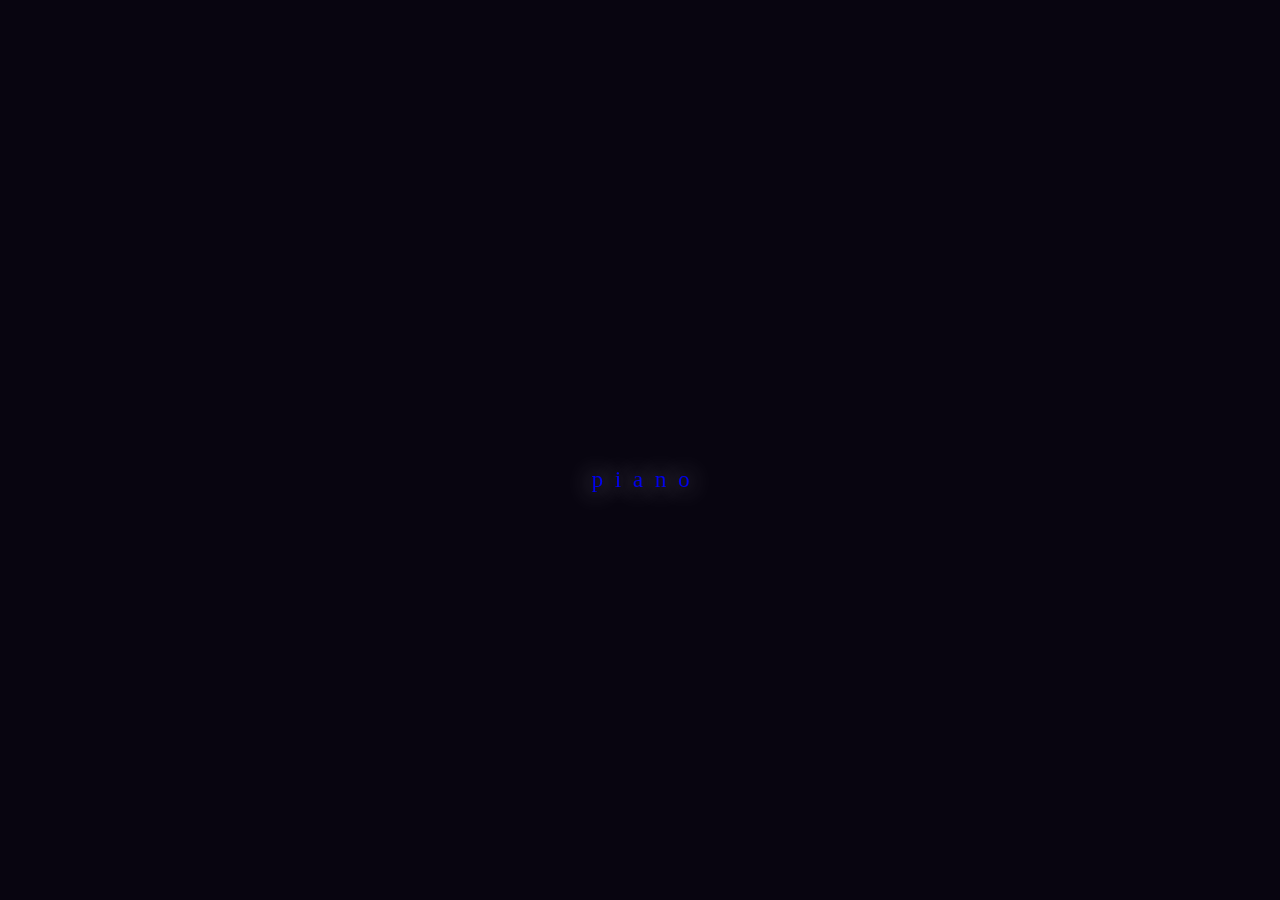
<file: index.html>
<!DOCTYPE html>

<head>
    <meta http-equiv="Content-Type" content="text/html; charset=utf-8" />
    <title>piano</title>
    <link href="./myCSS/index.css" type="text/css" rel="stylesheet" />
</head>

<body ondragstart="window.event.returnValue=false" oncontextmenu="window.event.returnValue=false"
    onselectstart="event.returnValue=false">

    <div id="hovertreecontainer">

        <div>
            <h1 id="h1">刻晴 </h1>
            <a href="./choose.html" target="_self">
                <h2 id="h2">PIANO </h2>
            </a>
        </div>

    </div>

    <canvas id="canvas"></canvas>
    <script type="text/javascript" src="./myJS/index.js"></script>
    <script type="text/javascript">

        ; (function (window) {

            var ctx,
                hue,
                logo,
                form,
                buffer,
                target = {},
                tendrils = [],
                settings = {};

            settings.debug = true;
            settings.friction = 0.5;
            settings.trails = 20;
            settings.size = 50;
            settings.dampening = 0.25;
            settings.tension = 0.98;

            Math.TWO_PI = Math.PI * 2;

            function Oscillator(options) {
                this.init(options || {});
            }

            Oscillator.prototype = (function () {

                var value = 0;

                return {

                    init: function (options) {
                        this.phase = options.phase || 0;
                        this.offset = options.offset || 0;
                        this.frequency = options.frequency || 0.001;
                        this.amplitude = options.amplitude || 1;
                    },

                    update: function () {
                        this.phase += this.frequency;
                        value = this.offset + Math.sin(this.phase) * this.amplitude;
                        return value;
                    },

                    value: function () {
                        return value;
                    }
                };

            })();

            function Tendril(options) {
                this.init(options || {});
            }

            Tendril.prototype = (function () {

                function Node() {
                    this.x = 0;
                    this.y = 0;
                    this.vy = 0;
                    this.vx = 0;
                }

                return {

                    init: function (options) {

                        this.spring = options.spring + (Math.random() * 0.1) - 0.05;
                        this.friction = settings.friction + (Math.random() * 0.01) - 0.005;
                        this.nodes = [];

                        for (var i = 0, node; i < settings.size; i++) {

                            node = new Node();
                            node.x = target.x;
                            node.y = target.y;

                            this.nodes.push(node);
                        }
                    },

                    update: function () {

                        var spring = this.spring,
                            node = this.nodes[0];

                        node.vx += (target.x - node.x) * spring;
                        node.vy += (target.y - node.y) * spring;

                        for (var prev, i = 0, n = this.nodes.length; i < n; i++) {

                            node = this.nodes[i];

                            if (i > 0) {

                                prev = this.nodes[i - 1];

                                node.vx += (prev.x - node.x) * spring;
                                node.vy += (prev.y - node.y) * spring;
                                node.vx += prev.vx * settings.dampening;
                                node.vy += prev.vy * settings.dampening;
                            }

                            node.vx *= this.friction;
                            node.vy *= this.friction;
                            node.x += node.vx;
                            node.y += node.vy;

                            spring *= settings.tension;
                        }
                    },

                    draw: function () {

                        var x = this.nodes[0].x,
                            y = this.nodes[0].y,
                            a, b;

                        ctx.beginPath();
                        ctx.moveTo(x, y);

                        for (var i = 1, n = this.nodes.length - 2; i < n; i++) {

                            a = this.nodes[i];
                            b = this.nodes[i + 1];
                            x = (a.x + b.x) * 0.5;
                            y = (a.y + b.y) * 0.5;

                            ctx.quadraticCurveTo(a.x, a.y, x, y);
                        }

                        a = this.nodes[i];
                        b = this.nodes[i + 1];

                        ctx.quadraticCurveTo(a.x, a.y, b.x, b.y);
                        ctx.stroke();
                        ctx.closePath();
                    }
                };

            })();

            // ----------------------------------------------------------------------------------------

            function init(event) {

                document.removeEventListener('mousemove', init);
                document.removeEventListener('touchstart', init);

                document.addEventListener('mousemove', mousemove);
                document.addEventListener('touchmove', mousemove);
                document.addEventListener('touchstart', touchstart);

                mousemove(event);
                reset();
                loop();
            }

            function reset() {

                tendrils = [];

                for (var i = 0; i < settings.trails; i++) {

                    tendrils.push(new Tendril({
                        spring: 0.45 + 0.025 * (i / settings.trails)
                    }));
                }
            }

            function loop() {

                if (!ctx.running) return;

                ctx.globalCompositeOperation = 'source-over';
                ctx.fillStyle = 'rgba(8,5,16,0.4)';
                ctx.fillRect(0, 0, ctx.canvas.width, ctx.canvas.height);
                ctx.globalCompositeOperation = 'lighter';
                ctx.strokeStyle = 'hsla(' + Math.round(hue.update()) + ',90%,50%,0.25)';
                ctx.lineWidth = 1;

                if (ctx.frame % 60 == 0) {
                    console.log(hue.update(), Math.round(hue.update()), hue.phase, hue.offset, hue.frequency, hue.amplitude);
                }

                for (var i = 0, tendril; i < settings.trails; i++) {
                    tendril = tendrils[i];
                    tendril.update();
                    tendril.draw();
                }

                ctx.frame++;
                ctx.stats.update();
                requestAnimFrame(loop);
            }

            function resize() {
                ctx.canvas.width = window.innerWidth;
                ctx.canvas.height = window.innerHeight;
            }

            function start() {
                if (!ctx.running) {
                    ctx.running = true;
                    loop();
                }
            }

            function stop() {
                ctx.running = false;
            }

            function mousemove(event) {
                if (event.touches) {
                    target.x = event.touches[0].pageX;
                    target.y = event.touches[0].pageY;
                } else {
                    target.x = event.clientX
                    target.y = event.clientY;
                }
                event.preventDefault();
            }

            function touchstart(event) {
                if (event.touches.length == 1) {
                    target.x = event.touches[0].pageX;
                    target.y = event.touches[0].pageY;
                }
            }

            function keyup(event) {

                switch (event.keyCode) {
                    case 32:
                        save();
                        break;
                    default:
                    // console.log(event.keyCode); hovertree.com
                }
            }

            function letters(id) {

                var el = document.getElementById(id),
                    letters = el.innerHTML.replace('&', '&').split(''),
                    heading = '';

                for (var i = 0, n = letters.length, letter; i < n; i++) {
                    letter = letters[i].replace('&', '&amp');
                    heading += letter.trim() ? '<span class="letter-' + i + '">' + letter + '</span>' : ' ';
                }

                el.innerHTML = heading;
                setTimeout(function () {
                    el.className = 'transition-in';
                }, (Math.random() * 500) + 500);
            }

            function save() {

                if (!buffer) {

                    buffer = document.createElement('canvas');
                    buffer.width = screen.availWidth;
                    buffer.height = screen.availHeight;
                    buffer.ctx = buffer.getContext('2d');

                    form = document.createElement('form');
                    form.method = 'post';
                    form.input = document.createElement('input');
                    form.input.type = 'hidden';
                    form.input.name = 'data';
                    form.appendChild(form.input);

                    document.body.appendChild(form);
                }

                buffer.ctx.fillStyle = 'rgba(8,5,16)';
                buffer.ctx.fillRect(0, 0, buffer.width, buffer.height);

                buffer.ctx.drawImage(canvas,
                    Math.round(buffer.width / 2 - canvas.width / 2),
                    Math.round(buffer.height / 2 - canvas.height / 2)
                );

                buffer.ctx.drawImage(logo,
                    Math.round(buffer.width / 2 - logo.width / 4),
                    Math.round(buffer.height / 2 - logo.height / 4),
                    logo.width / 2,
                    logo.height / 2
                );

                window.open(buffer.toDataURL(), 'wallpaper', 'top=0,left=0,width=' + buffer.width + ',height=' + buffer.height);

                // form.input.value = buffer.toDataURL().substr(22);
                // form.submit(); hovertree.com
            }

            window.requestAnimFrame = (function () {
                return window.requestAnimationFrame || window.webkitRequestAnimationFrame || window.mozRequestAnimationFrame || function (fn) { window.setTimeout(fn, 1000 / 60) };
            })();

            window.onload = function () {

                ctx = document.getElementById('canvas').getContext('2d');
                ctx.stats = new Stats();
                ctx.running = true;
                ctx.frame = 1;

                logo = new Image();
                logo.src = 'ht' + 'tp://ho' + 'vertree.c' + 'om/themes/hvtimages/hvtlogo.p' + 'ng';

                hue = new Oscillator({
                    phase: Math.random() * Math.TWO_PI,
                    amplitude: 85,
                    frequency: 0.0015,
                    offset: 285
                });

                letters('h1');
                letters('h2');

                document.addEventListener('mousemove', init);
                document.addEventListener('touchstart', init);
                document.body.addEventListener('orientationchange', resize);
                window.addEventListener('resize', resize);
                window.addEventListener('keyup', keyup);
                window.addEventListener('focus', start);
                window.addEventListener('blur', stop);

                resize();

                if (window.DEBUG) {

                    var gui = new dat.GUI();

                    // gui.add(settings, 'debug');
                    settings.gui.add(settings, 'trails', 1, 30).onChange(reset);
                    settings.gui.add(settings, 'size', 25, 75).onFinishChange(reset);
                    settings.gui.add(settings, 'friction', 0.45, 0.55).onFinishChange(reset);
                    settings.gui.add(settings, 'dampening', 0.01, 0.4).onFinishChange(reset);
                    settings.gui.add(settings, 'tension', 0.95, 0.999).onFinishChange(reset);

                    document.body.appendChild(ctx.stats.domElement);
                }
            };

        })(window);

    </script>
</body>

</html>
</file>
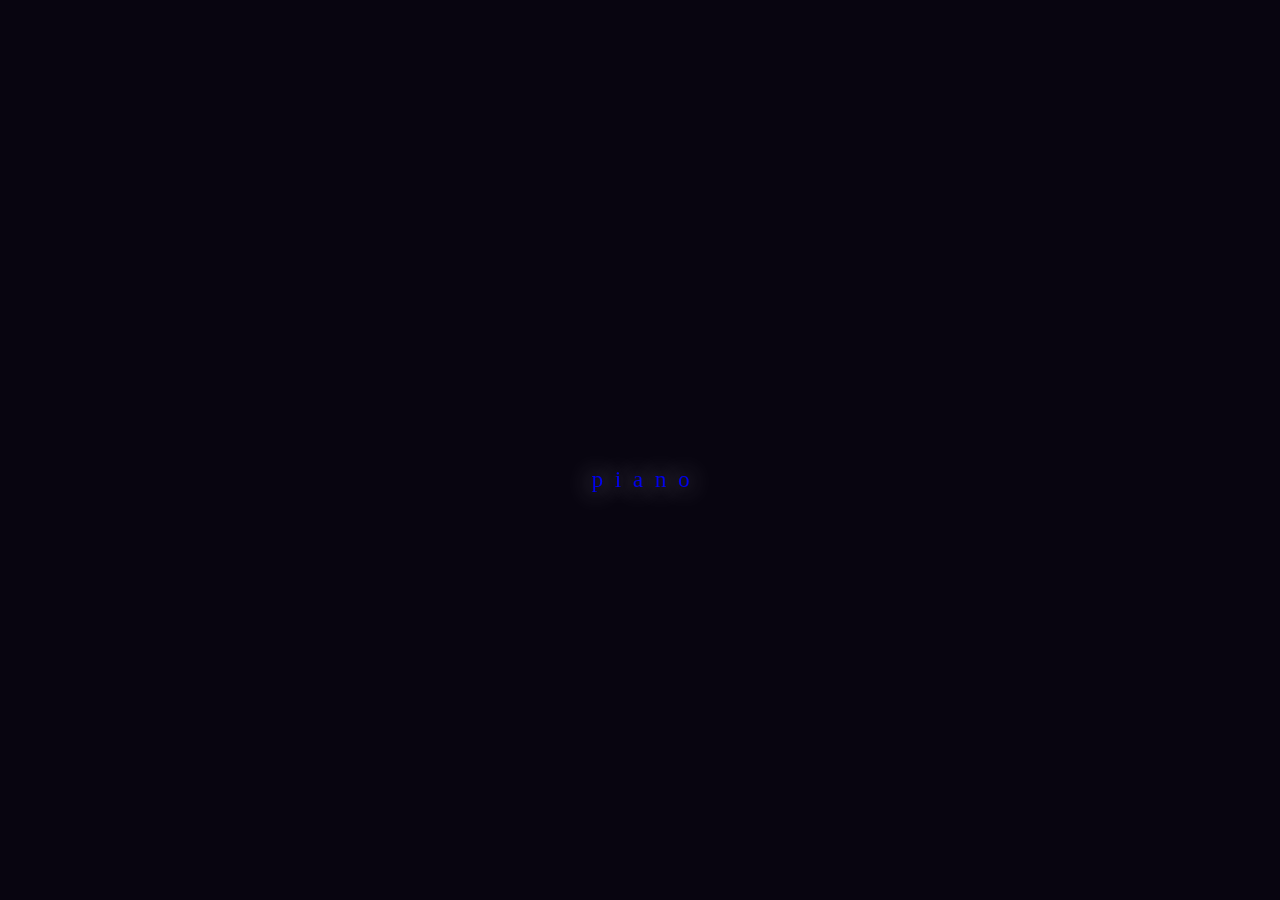
<file: mypiano/index.html>
<!DOCTYPE html>

<head>
    <meta http-equiv="Content-Type" content="text/html; charset=utf-8" />
    <title>piano</title>
    <link href="./index.css" type="text/css" rel="stylesheet" />
</head>

<body ondragstart="window.event.returnValue=false" oncontextmenu="window.event.returnValue=false"
    onselectstart="event.returnValue=false">

    <div id="hovertreecontainer">

        <div>
            <h1 id="h1">刻晴 </h1>
            <a href="./mypiano.html" target="_self"><h2 id="h2">PIANO </h2></a>
        </div>

    </div>

    <canvas id="canvas"></canvas>
    <script type="text/javascript" src="./myJS/index.js">
        
    </script>
    <script type="text/javascript">

        ; (function (window) {

            var ctx,
                hue,
                logo,
                form,
                buffer,
                target = {},
                tendrils = [],
                settings = {};

            settings.debug = true;
            settings.friction = 0.5;
            settings.trails = 20;
            settings.size = 50;
            settings.dampening = 0.25;
            settings.tension = 0.98;

            Math.TWO_PI = Math.PI * 2;

            function Oscillator(options) {
                this.init(options || {});
            }

            Oscillator.prototype = (function () {

                var value = 0;

                return {

                    init: function (options) {
                        this.phase = options.phase || 0;
                        this.offset = options.offset || 0;
                        this.frequency = options.frequency || 0.001;
                        this.amplitude = options.amplitude || 1;
                    },

                    update: function () {
                        this.phase += this.frequency;
                        value = this.offset + Math.sin(this.phase) * this.amplitude;
                        return value;
                    },

                    value: function () {
                        return value;
                    }
                };

            })();

            function Tendril(options) {
                this.init(options || {});
            }

            Tendril.prototype = (function () {

                function Node() {
                    this.x = 0;
                    this.y = 0;
                    this.vy = 0;
                    this.vx = 0;
                }

                return {

                    init: function (options) {

                        this.spring = options.spring + (Math.random() * 0.1) - 0.05;
                        this.friction = settings.friction + (Math.random() * 0.01) - 0.005;
                        this.nodes = [];

                        for (var i = 0, node; i < settings.size; i++) {

                            node = new Node();
                            node.x = target.x;
                            node.y = target.y;

                            this.nodes.push(node);
                        }
                    },

                    update: function () {

                        var spring = this.spring,
                            node = this.nodes[0];

                        node.vx += (target.x - node.x) * spring;
                        node.vy += (target.y - node.y) * spring;

                        for (var prev, i = 0, n = this.nodes.length; i < n; i++) {

                            node = this.nodes[i];

                            if (i > 0) {

                                prev = this.nodes[i - 1];

                                node.vx += (prev.x - node.x) * spring;
                                node.vy += (prev.y - node.y) * spring;
                                node.vx += prev.vx * settings.dampening;
                                node.vy += prev.vy * settings.dampening;
                            }

                            node.vx *= this.friction;
                            node.vy *= this.friction;
                            node.x += node.vx;
                            node.y += node.vy;

                            spring *= settings.tension;
                        }
                    },

                    draw: function () {

                        var x = this.nodes[0].x,
                            y = this.nodes[0].y,
                            a, b;

                        ctx.beginPath();
                        ctx.moveTo(x, y);

                        for (var i = 1, n = this.nodes.length - 2; i < n; i++) {

                            a = this.nodes[i];
                            b = this.nodes[i + 1];
                            x = (a.x + b.x) * 0.5;
                            y = (a.y + b.y) * 0.5;

                            ctx.quadraticCurveTo(a.x, a.y, x, y);
                        }

                        a = this.nodes[i];
                        b = this.nodes[i + 1];

                        ctx.quadraticCurveTo(a.x, a.y, b.x, b.y);
                        ctx.stroke();
                        ctx.closePath();
                    }
                };

            })();

            // ----------------------------------------------------------------------------------------

            function init(event) {

                document.removeEventListener('mousemove', init);
                document.removeEventListener('touchstart', init);

                document.addEventListener('mousemove', mousemove);
                document.addEventListener('touchmove', mousemove);
                document.addEventListener('touchstart', touchstart);

                mousemove(event);
                reset();
                loop();
            }

            function reset() {

                tendrils = [];

                for (var i = 0; i < settings.trails; i++) {

                    tendrils.push(new Tendril({
                        spring: 0.45 + 0.025 * (i / settings.trails)
                    }));
                }
            }

            function loop() {

                if (!ctx.running) return;

                ctx.globalCompositeOperation = 'source-over';
                ctx.fillStyle = 'rgba(8,5,16,0.4)';
                ctx.fillRect(0, 0, ctx.canvas.width, ctx.canvas.height);
                ctx.globalCompositeOperation = 'lighter';
                ctx.strokeStyle = 'hsla(' + Math.round(hue.update()) + ',90%,50%,0.25)';
                ctx.lineWidth = 1;

                if (ctx.frame % 60 == 0) {
                    console.log(hue.update(), Math.round(hue.update()), hue.phase, hue.offset, hue.frequency, hue.amplitude);
                }

                for (var i = 0, tendril; i < settings.trails; i++) {
                    tendril = tendrils[i];
                    tendril.update();
                    tendril.draw();
                }

                ctx.frame++;
                ctx.stats.update();
                requestAnimFrame(loop);
            }

            function resize() {
                ctx.canvas.width = window.innerWidth;
                ctx.canvas.height = window.innerHeight;
            }

            function start() {
                if (!ctx.running) {
                    ctx.running = true;
                    loop();
                }
            }

            function stop() {
                ctx.running = false;
            }

            function mousemove(event) {
                if (event.touches) {
                    target.x = event.touches[0].pageX;
                    target.y = event.touches[0].pageY;
                } else {
                    target.x = event.clientX
                    target.y = event.clientY;
                }
                event.preventDefault();
            }

            function touchstart(event) {
                if (event.touches.length == 1) {
                    target.x = event.touches[0].pageX;
                    target.y = event.touches[0].pageY;
                }
            }

            function keyup(event) {

                switch (event.keyCode) {
                    case 32:
                        save();
                        break;
                    default:
                    // console.log(event.keyCode); hovertree.com
                }
            }

            function letters(id) {

                var el = document.getElementById(id),
                    letters = el.innerHTML.replace('&', '&').split(''),
                    heading = '';

                for (var i = 0, n = letters.length, letter; i < n; i++) {
                    letter = letters[i].replace('&', '&amp');
                    heading += letter.trim() ? '<span class="letter-' + i + '">' + letter + '</span>' : ' ';
                }

                el.innerHTML = heading;
                setTimeout(function () {
                    el.className = 'transition-in';
                }, (Math.random() * 500) + 500);
            }

            function save() {

                if (!buffer) {

                    buffer = document.createElement('canvas');
                    buffer.width = screen.availWidth;
                    buffer.height = screen.availHeight;
                    buffer.ctx = buffer.getContext('2d');

                    form = document.createElement('form');
                    form.method = 'post';
                    form.input = document.createElement('input');
                    form.input.type = 'hidden';
                    form.input.name = 'data';
                    form.appendChild(form.input);

                    document.body.appendChild(form);
                }

                buffer.ctx.fillStyle = 'rgba(8,5,16)';
                buffer.ctx.fillRect(0, 0, buffer.width, buffer.height);

                buffer.ctx.drawImage(canvas,
                    Math.round(buffer.width / 2 - canvas.width / 2),
                    Math.round(buffer.height / 2 - canvas.height / 2)
                );

                buffer.ctx.drawImage(logo,
                    Math.round(buffer.width / 2 - logo.width / 4),
                    Math.round(buffer.height / 2 - logo.height / 4),
                    logo.width / 2,
                    logo.height / 2
                );

                window.open(buffer.toDataURL(), 'wallpaper', 'top=0,left=0,width=' + buffer.width + ',height=' + buffer.height);

                // form.input.value = buffer.toDataURL().substr(22);
                // form.submit(); hovertree.com
            }

            window.requestAnimFrame = (function () {
                return window.requestAnimationFrame || window.webkitRequestAnimationFrame || window.mozRequestAnimationFrame || function (fn) { window.setTimeout(fn, 1000 / 60) };
            })();

            window.onload = function () {

                ctx = document.getElementById('canvas').getContext('2d');
                ctx.stats = new Stats();
                ctx.running = true;
                ctx.frame = 1;

                logo = new Image();
                logo.src = 'ht' + 'tp://ho' + 'vertree.c' + 'om/themes/hvtimages/hvtlogo.p' + 'ng';

                hue = new Oscillator({
                    phase: Math.random() * Math.TWO_PI,
                    amplitude: 85,
                    frequency: 0.0015,
                    offset: 285
                });

                letters('h1');
                letters('h2');

                document.addEventListener('mousemove', init);
                document.addEventListener('touchstart', init);
                document.body.addEventListener('orientationchange', resize);
                window.addEventListener('resize', resize);
                window.addEventListener('keyup', keyup);
                window.addEventListener('focus', start);
                window.addEventListener('blur', stop);

                resize();

                if (window.DEBUG) {

                    var gui = new dat.GUI();

                    // gui.add(settings, 'debug');
                    settings.gui.add(settings, 'trails', 1, 30).onChange(reset);
                    settings.gui.add(settings, 'size', 25, 75).onFinishChange(reset);
                    settings.gui.add(settings, 'friction', 0.45, 0.55).onFinishChange(reset);
                    settings.gui.add(settings, 'dampening', 0.01, 0.4).onFinishChange(reset);
                    settings.gui.add(settings, 'tension', 0.95, 0.999).onFinishChange(reset);

                    document.body.appendChild(ctx.stats.domElement);
                }
            };

        })(window);

    </script>
</body>

</html>
</file>
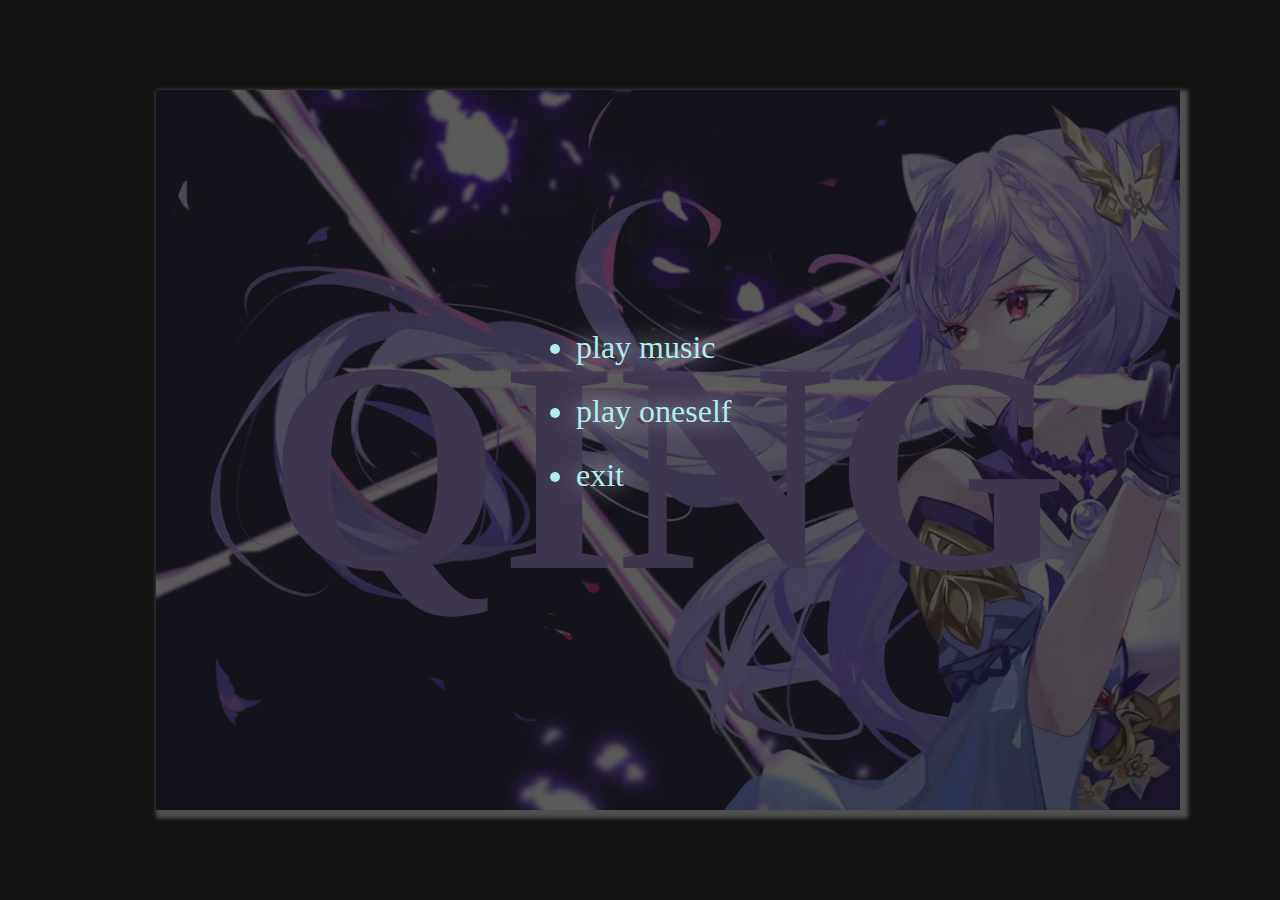
<file: choose.html>
<!DOCTYPE html>
<html lang="en">

<head>
    <meta charset="UTF-8">
    <meta http-equiv="X-UA-Compatible" content="IE=edge">
    <meta name="viewport" content="width=device-width, initial-scale=1.0">
    <title>choices</title>
    <link href="./myCSS/choose.css" type="text/css" rel="stylesheet">
</head>

<body>
    <script type="text/javascript" src="./myJS/autoplayer.js"></script>
    <script type="text/javascript" src="./myJS/musics.js"></script>
    <script type="text/javascript" src="./myJS/store.js"></script>
    <div id="myMenu" class="menu">
        <ul>
            <li id="c1">play music</li>
            <li id="c2">play oneself</li>
            <li id="c3">exit</li>
        </ul>
    </div>
    <div id="back" class="back">
        <h1 style="font-size: 300px;color: rgb(160, 134, 212);margin-top: 20%;">QING</h1>
    </div>
    <div id="jump" class="hidden">
        <input id="toPlay" type="text" placeholder="输入想要播放的曲目" oninput="searchLike(this)">
        <button onclick="Search()">Search</button>
        <button onclick="clearSearch()">Clear</button>
        <button onclick="closeSearch()">Close</button>
        <input id="upload" type="file" accept=".txt" style="position: relative;top:80%;height: 10%;width: 90%;"
            onchange="readTXT()">
    </div>
    <div id="left-top" class="hidden-picture" style="top:4vw;left:10vw"><img src="./l-t.png" alt="1"></div>
    <div id="right-top" class="hidden-picture" style="top:4vw;right:10vw"><img src="./r-t.png" alt="2"></div>
    <div id="left-bottom" class="hidden-picture" style="bottom:4vw;left:10vw"><img src="./l-b.png" alt="3"></div>
    <div id="right-bottom" class="hidden-picture" style="bottom:4vw;right:10vw"><img src="./r-b.png" alt="4"></div>

    <script>
        var c1 = document.getElementById("c1");
        var c2 = document.getElementById("c2");
        var c3 = document.getElementById("c3");

        c1.addEventListener("click", function () {
            var jump = document.getElementById("jump");
            jump.style.display = "block";

            var menu = document.getElementById("myMenu");
            menu.style.opacity = 0;

            dyOpen();
        });
        c2.addEventListener("click", function () {
            dyOpen();
            var delay=setTimeout(function(){
                window.location.href = "./mypiano.html";
            },600);
        });
        c3.addEventListener("click", function () {
            window.location.href = "./index.html";
        });

        function closeSearch() {
            var jump = document.getElementById("jump");
            jump.style.display = "none";

            var menu = document.getElementById("myMenu");
            menu.style.opacity = 1;

            dyClose();
        }

        function dyOpen() {
            var lt = document.getElementById("left-top");
            var rt = document.getElementById("right-top");
            var lb = document.getElementById("left-bottom");
            var rb = document.getElementById("right-bottom");
            var back = document.getElementById("back");

            var op = 0;
            var bop = 0.3;
            var x = 10;
            var y = 4;
            var sx, xy;
            var t = setInterval(function () {
                if (op < 0.6) {
                    op += 0.03;
                    lt.style.opacity = op;
                    rt.style.opacity = op;
                    lb.style.opacity = op;
                    rb.style.opacity = op;
                    bop -= 0.01;
                    back.style.opacity = bop;

                    x -= 0.2;
                    sx = x + "vw";
                    // console.log(sx);
                    y -= 0.15;
                    sy = y + "vw";

                    lt.style.left = sx;
                    lt.style.top = sy;
                    rt.style.right = sx;
                    rt.style.top = sy;
                    lb.style.left = sx;
                    lb.style.bottom = sy;
                    rb.style.right = sx;
                    rb.style.bottom = sy;
                }
                else {
                    clearInterval(t);
                }
            }, 30)
        }
        function dyClose() {
            var lt = document.getElementById("left-top");
            var rt = document.getElementById("right-top");
            var lb = document.getElementById("left-bottom");
            var rb = document.getElementById("right-bottom");
            var back = document.getElementById("back");

            var op = 0.6;
            var bop = 0.1;
            var x = 7;
            var y = 1;
            var t = setInterval(function () {
                if (op > 0) {
                    op -= 0.03;
                    lt.style.opacity = op;
                    rt.style.opacity = op;
                    lb.style.opacity = op;
                    rb.style.opacity = op;
                    bop += 0.01;
                    back.style.opacity = bop;

                    x += 0.2;
                    sx = x + "vw";
                    y += 0.15;
                    sy = y + "vw";

                    lt.style.left = sx;
                    lt.style.top = sy;
                    rt.style.right = sx;
                    rt.style.top = sy;
                    lb.style.left = sx;
                    lb.style.bottom = sy;
                    rb.style.right = sx;
                    rb.style.bottom = sy;
                }
                else {
                    clearInterval(t);
                }
            }, 30)
        }

        function clearSearch() {
            var toPlay = document.getElementById("toPlay");
            toPlay.value = "";
        }

        function Search() {
            var toPlay = document.getElementById("toPlay");
            var name = toPlay.value;
            // console.log(name);
            //readTXT(name);
            // window.location.href = "./mypiano.html";
        }
    </script>
    <!-- <div class="changeBack">

    </div> -->
</body>
<script type="text/javascript" src="./myJS/sakura.js"></script>
</html>
</file>
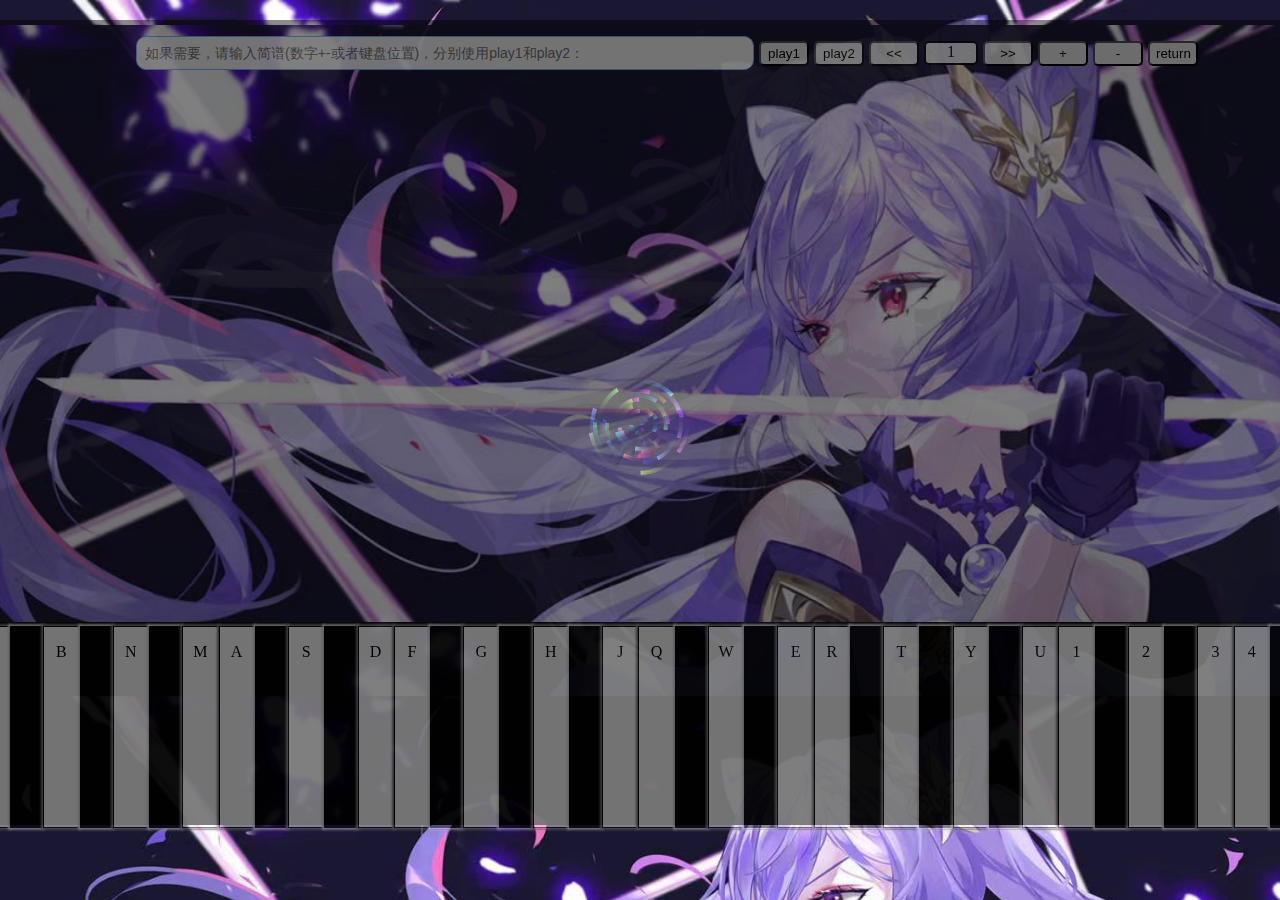
<file: mypiano.html>
<!DOCTYPE html>
<html lang="en">

<head>
    <meta charset="UTF-8">
    <meta http-equiv="X-UA-Compatible" content="IE=edge">
    <meta name="viewport" content="width=device-width, initial-scale=1.0">
    <title>lin dong yi zhi 's piano</title>
    <link rel="stylesheet" href="./myCSS/mycss.css">
</head>

<body>
    <script type="text/javascript" src="./myJS/d.js"></script>
    <!-- <div class="begin"></div> -->
    <canvas id="cw"></canvas>

    <audio id="bailu" loop="loop">
        <source src="./audios/kamisato.mp3" type="audio/mp3">
    </audio>
    <!-- <div style="margin-left: 390px;background-color: rgb(57, 201, 22);width: 200px;height: 800px;position: fixed;"></div> -->
    <div id="cl" class="whole">
        <script>
            let box = document.getElementById("cl");
            let op = 0;
            var t = setInterval(function () {
                if (op < 0.4) {
                    op += 0.05;
                    cl.style.opacity = op;
                }
                else {
                    clearInterval(t);
                }
            }, 100);
        </script>
        <!-- - -->
        <div class="inputP">
            <input id="myIn" type="text" placeholder="如果需要，请输入简谱(数字+-或者键盘位置)，分别使用play1和play2：" onfocus="myFocus()"
                oninput="getP(this)" />
            <button id="b1" onClick="clickHandle1()">play1</button>
            <button id="b2" onClick="clickHandle2()">play2</button>
            <button id="b3" onClick="clickHandle3()">&lt&lt</button>
            <div id="speed" class="speed">1</div>
            <button id="b4" onClick="clickHandle4()">&gt&gt</button>
            <button id="b5" onClick="clickHandle5()">+</button>
            <button id="b6" onClick="clickHandle6()">-</button>
            <button id="return" onclick="clickToReturn()">return</button>
        </div>
        <script>
            
        </script>
        <div id="main" class="keyBoard">
            <div class="whiteB">
                <p class="keyName">Z</p>
            </div>
            <div class="blackB">
                <p class="keyName"></p>
            </div>
            <div class="whiteB">
                <p class="keyName">X</p>
            </div>
            <div class="blackB">
                <p class="keyName"></p>
            </div>
            <div class="whiteB">
                <p class="keyName">C</p>
            </div>
            <div class="whiteB">
                <p class="keyName">V</p>
            </div>
            <div class="blackB">
                <p class="keyName"></p>
            </div>
            <div class="whiteB">
                <p class="keyName">B</p>
            </div>
            <div class="blackB">
                <p class="keyName"></p>
            </div>
            <div class="whiteB">
                <p class="keyName">N</p>
            </div>
            <div class="blackB">
                <p class="keyName"></p>
            </div>
            <div class="whiteB">
                <p class="keyName">M</p>
            </div>
            <!-- . -->
            <div class="whiteB">
                <p class="keyName">A</p>
            </div>
            <div class="blackB">
                <p class="keyName"></p>
            </div>
            <div class="whiteB">
                <p class="keyName">S</p>
            </div>
            <div class="blackB">
                <p class="keyName"></p>
            </div>
            <div class="whiteB">
                <p class="keyName">D</p>
            </div>
            <div class="whiteB">
                <p class="keyName">F</p>
            </div>
            <div class="blackB">
                <p class="keyName"></p>
            </div>
            <div class="whiteB">
                <p class="keyName">G</p>
            </div>
            <div class="blackB">
                <p class="keyName"></p>
            </div>
            <div class="whiteB">
                <p class="keyName">H</p>
            </div>
            <div class="blackB">
                <p class="keyName"></p>
            </div>
            <div class="whiteB">
                <p class="keyName">J</p>
            </div>
            <!-- + -->
            <div class="whiteB">
                <p class="keyName">Q</p>
            </div>
            <div class="blackB">
                <p class="keyName"></p>
            </div>
            <div class="whiteB">
                <p class="keyName">W</p>
            </div>
            <div class="blackB">
                <p class="keyName"></p>
            </div>
            <div class="whiteB">
                <p class="keyName">E</p>
            </div>
            <div class="whiteB">
                <p class="keyName">R</p>
            </div>
            <div class="blackB">
                <p class="keyName"></p>
            </div>
            <div class="whiteB">
                <p class="keyName">T</p>
            </div>
            <div class="blackB">
                <p class="keyName"></p>
            </div>
            <div class="whiteB">
                <p class="keyName">Y</p>
            </div>
            <div class="blackB">
                <p class="keyName"></p>
            </div>
            <div class="whiteB">
                <p class="keyName">U</p>
            </div>
            <!-- ++ -->
            <div class="whiteB">
                <p class="keyName">1</p>
            </div>
            <div class="blackB">
                <p class="keyName"></p>
            </div>
            <div class="whiteB">
                <p class="keyName">2</p>
            </div>
            <div class="blackB">
                <p class="keyName"></p>
            </div>
            <div class="whiteB">
                <p class="keyName">3</p>
            </div>
            <div class="whiteB">
                <p class="keyName">4</p>
            </div>
            <div class="blackB">
                <p class="keyName"></p>
            </div>
            <div class="whiteB">
                <p class="keyName">5</p>
            </div>
            <div class="blackB">
                <p class="keyName"></p>
            </div>
            <div class="whiteB">
                <p class="keyName">6</p>
            </div>
            <div class="blackB">
                <p class="keyName"></p>
            </div>
            <div class="whiteB">
                <p class="keyName">7</p>
            </div>
        </div>
    </div>
    <script type="text/javascript" src="./myJS/autoplayer.js"></script>
    <script type="text/javascript" src="./myJS/getKey.js"></script>
</body>
<script type="text/javascript" src="./myJS/sakura.js"></script>
</html>
</file>
<file: myCSS/index.css>
* {
    margin: 0;
    padding: 0;
    -webkit-box-sizing: border-box;
    -moz-box-sizing: border-box;
    -ms-box-sizing: border-box;
    -o-box-sizing: border-box;
    box-sizing: border-box;
}

html,
body {
    margin: 0;
    padding: 0;
    font: 16px/1.4 'Lato', sans-serif;
    color: #fefeff;
    -webkit-font-smoothing: antialiased;
}

body {
    background: rgb(8, 5, 16);
    overflow: hidden;
    -webkit-touch-callout: none;
    -webkit-user-select: none;
    -khtml-user-select: none;
    -moz-user-select: none;
    -ms-user-select: none;
    user-select: none;
}

h1 {
    font: 2.75em 'Cinzel', serif;
    font-weight: 400;
    letter-spacing: 0.35em;
    text-shadow: 0 0 25px rgba(254, 254, 255, 0.85);
}

h2 {
    font: 1.45em 'Cinzel', serif;
    font-weight: 400;
    letter-spacing: 0.5em;
    text-shadow: 0 0 25px rgba(254, 254, 255, 0.85);
    text-transform: lowercase;
}

[class^="letter"] {
    -webkit-transition: opacity 3s ease;
    -moz-transition: opacity 3s ease;
    transition: opacity 3s ease;
}

.letter-0 {
    transition-delay: 0.2s;
}

.letter-1 {
    transition-delay: 0.4s;
}

.letter-2 {
    transition-delay: 0.6s;
}

.letter-3 {
    transition-delay: 0.8s;
}

.letter-4 {
    transition-delay: 1.0s;
}

.letter-5 {
    transition-delay: 1.2s;
}

.letter-6 {
    transition-delay: 1.4s;
}

.letter-7 {
    transition-delay: 1.6s;
}

.letter-8 {
    transition-delay: 1.8s;
}

.letter-9 {
    transition-delay: 2.0s;
}

.letter-10 {
    transition-delay: 2.2s;
}

.letter-11 {
    transition-delay: 2.4s;
}

.letter-12 {
    transition-delay: 2.6s;
}

.letter-13 {
    transition-delay: 2.8s;
}

.letter-14 {
    transition-delay: 3.0s;
}

h1,
h2 {
    visibility: hidden;
    -webkit-transform: translate3d(0, 0, 0);
    -moz-transform: translate3d(0, 0, 0);
    transform: translate3d(0, 0, 0);
}

h1.transition-in,
h2.transition-in {
    visibility: visible;
}

h1 [class^="letter"],
h2 [class^="letter"] {
    opacity: 0;
}

h1.transition-in [class^="letter"],
h2.transition-in [class^="letter"] {
    opacity: 1;
}

#hovertreecontainer {
    display: table;
    position: absolute;
    z-index: 20;
    width: 100%;
    height: 100%;
    text-align: center;
    cursor: none;
    left: 15px;
}

#hovertreecontainer>div {
    display: table-cell;
    vertical-align: middle;
}

#hovertreecontainer p {
    position: absolute;
    width: 100%;
    left: 0;
    bottom: 25px;
    font-size: 0.8em;
    letter-spacing: 0.1em;
    font-weight: 300;
    color: #76747a;
    -webkit-font-smoothing: subpixel-antialiased;
}

#hovertreecontainer p strong {
    color: #b3abc5;
    font-size: 5em;
}

#hovertreecontainer p span {
    font-size: 0.75em;
    padding: 0 2px;
}

#canvas {
    position: absolute;
    z-index: 10;
    top: 0;
    left: 0;
    width: 100%;
    height: 100%;
    cursor: none;
}

#stats {
    position: absolute;
    z-index: 10;
    left: 10px;
    top: 10px;
}

.dg.ac {
    z-index: 100 !important;
}

#hovertreecontainer div p strong a {
    color: #999;
    font-size: 0.5em;
}

body,
td,
th {
    font-family: Lato, sans-serif;
}

a:link {
    text-decoration: none;
}

a:visited {
    text-decoration: none;
}

a:hover {
    text-decoration: none;
}

a:active {
    text-decoration: none;
}
</file>
<file: mypiano/index.css>
* {
    margin: 0;
    padding: 0;
    -webkit-box-sizing: border-box;
    -moz-box-sizing: border-box;
    -ms-box-sizing: border-box;
    -o-box-sizing: border-box;
    box-sizing: border-box;
}

html,
body {
    margin: 0;
    padding: 0;
    font: 16px/1.4 'Lato', sans-serif;
    color: #fefeff;
    -webkit-font-smoothing: antialiased;
}

body {
    background: rgb(8, 5, 16);
    overflow: hidden;
    -webkit-touch-callout: none;
    -webkit-user-select: none;
    -khtml-user-select: none;
    -moz-user-select: none;
    -ms-user-select: none;
    user-select: none;
}

h1 {
    font: 2.75em 'Cinzel', serif;
    font-weight: 400;
    letter-spacing: 0.35em;
    text-shadow: 0 0 25px rgba(254, 254, 255, 0.85);
}

h2 {
    font: 1.45em 'Cinzel', serif;
    font-weight: 400;
    letter-spacing: 0.5em;
    text-shadow: 0 0 25px rgba(254, 254, 255, 0.85);
    text-transform: lowercase;
}

[class^="letter"] {
    -webkit-transition: opacity 3s ease;
    -moz-transition: opacity 3s ease;
    transition: opacity 3s ease;
}

.letter-0 {
    transition-delay: 0.2s;
}

.letter-1 {
    transition-delay: 0.4s;
}

.letter-2 {
    transition-delay: 0.6s;
}

.letter-3 {
    transition-delay: 0.8s;
}

.letter-4 {
    transition-delay: 1.0s;
}

.letter-5 {
    transition-delay: 1.2s;
}

.letter-6 {
    transition-delay: 1.4s;
}

.letter-7 {
    transition-delay: 1.6s;
}

.letter-8 {
    transition-delay: 1.8s;
}

.letter-9 {
    transition-delay: 2.0s;
}

.letter-10 {
    transition-delay: 2.2s;
}

.letter-11 {
    transition-delay: 2.4s;
}

.letter-12 {
    transition-delay: 2.6s;
}

.letter-13 {
    transition-delay: 2.8s;
}

.letter-14 {
    transition-delay: 3.0s;
}

h1,
h2 {
    visibility: hidden;
    -webkit-transform: translate3d(0, 0, 0);
    -moz-transform: translate3d(0, 0, 0);
    transform: translate3d(0, 0, 0);
}

h1.transition-in,
h2.transition-in {
    visibility: visible;
}

h1 [class^="letter"],
h2 [class^="letter"] {
    opacity: 0;
}

h1.transition-in [class^="letter"],
h2.transition-in [class^="letter"] {
    opacity: 1;
}

#hovertreecontainer {
    display: table;
    position: absolute;
    z-index: 20;
    width: 100%;
    height: 100%;
    text-align: center;
    cursor: none;
    left: 15px;
}

#hovertreecontainer>div {
    display: table-cell;
    vertical-align: middle;
}

#hovertreecontainer p {
    position: absolute;
    width: 100%;
    left: 0;
    bottom: 25px;
    font-size: 0.8em;
    letter-spacing: 0.1em;
    font-weight: 300;
    color: #76747a;
    -webkit-font-smoothing: subpixel-antialiased;
}

#hovertreecontainer p strong {
    color: #b3abc5;
    font-size: 5em;
}

#hovertreecontainer p span {
    font-size: 0.75em;
    padding: 0 2px;
}

#canvas {
    position: absolute;
    z-index: 10;
    top: 0;
    left: 0;
    width: 100%;
    height: 100%;
    cursor: none;
}

#stats {
    position: absolute;
    z-index: 10;
    left: 10px;
    top: 10px;
}

.dg.ac {
    z-index: 100 !important;
}

#hovertreecontainer div p strong a {
    color: #999;
    font-size: 0.5em;
}

body,
td,
th {
    font-family: Lato, sans-serif;
}

a:link {
    text-decoration: none;
}

a:visited {
    text-decoration: none;
}

a:hover {
    text-decoration: none;
}

a:active {
    text-decoration: none;
}
</file>
<file: myCSS/choose.css>
* {
    margin: 0;
    padding: 0;
    -webkit-box-sizing: border-box;
    -moz-box-sizing: border-box;
    -ms-box-sizing: border-box;
    -o-box-sizing: border-box;
    box-sizing: border-box;
}

html,
body {
    margin: 0;
    padding: 0;
    height: 100%;
    overflow: hidden;
}

body {
    background-color: rgba(0, 0, 0, 0.925);
    height: 100%;
    width: 100%;
    display: flex;
}

.menu {
    position: relative;
    left: 45%;
    top: 35%;
    height: 30%;
}

ul {
    font-size: xx-large;
    color: paleturquoise;
    text-shadow: 0 0 25px rgba(254, 254, 255, 0.85);
    line-height: 200%;
    cursor: pointer;
}

.back {
    width: 80%;
    height: 80%;
    position: relative;
    top: 10%;
    left: 0%;
    /* background-color: aliceblue; */
    background-image: url("../kq_qq.jpg");
    background-size: cover;
    opacity: 0.3;
    box-shadow: 4px 4px 4px 4px gainsboro;
    z-index: -1;
    text-align: center;
}

.hidden {
    z-index: 10;
    height: 50%;
    width: 40%;
    position: absolute;
    top: 20%;
    left: 30%;
    /* background-color: bisque; */
    display: none;
    opacity: 0.8;
}

.changeBack {
    position: relative;
    top: 80%;
    left: 50%;
    background-color: white;
    width: 10%;
    height: 10px;
}

input {
    outline-style: none;
    background-color:rgb(232, 246, 249);
    border: 1px solid #7eb7f3;
    border-radius: 10px;
    padding: 8px;
    width: 60%;
    height: 8%;
    font-size: 1vw;
    margin-left: 10%;
    margin-top: 2%;
}

input:focus {
    border-color: #66afe9;
    outline: 0;
    -webkit-box-shadow: inset 0 1px 1px rgba(0, 0, 0, .075), 0 0 8px rgba(102, 175, 233, .6);
    box-shadow: inset 0 1px 1px rgba(0, 0, 0, .075), 0 0 8px rgba(102, 175, 233, .6)
}

button{
    background-color:rgb(232, 246, 249);
    border: 1px solid #7eb7f3;
    border-radius: 10%;
    width: 8%;
    height: 7%;
    cursor: pointer;
    font-size: 0.8vw;
}

.hidden-picture{
    width: 40%;
    height: 45%;
    position: absolute;
    /* height: 10%; */
    opacity: 0;
    z-index: -2;
}
</file>
<file: myCSS/mycss.css>
body {
    /* margin-top: 2px;
    margin-bottom: 0px;
    margin-left: 3px; */
    margin: 0 auto;
    width: 100vw;
    height: 48vw;
    padding-bottom: 10px;
    /* border: 5px dashed palevioletred; */
    /* border-radius: 2%; */
    position: relative;
    display: flex;
    justify-content: center;
    background-color: rgba(0, 0, 0, .075);
    background-image: url("../kq_qq.jpg");
    background-size: cover;
}

/* .begin {
    width: 99vw;
    height: 48vw;
    background-color: #000;
    background-image: url("../kq_qq.jpg");
    background-size: cover;
    z-index: -2;
    position: absolute;
    top: 0px;
} */

.whole {
    position: relative;
    top: 20px;
    width: 1680px;
    height: 800px;
    background-image: url("../kq_qq.jpg");
    background-size: cover;
    opacity: 0.05;
    display: flex;
    /* align-items: flex-end; */
    justify-items: center;
    border: 5px solid;
    border-radius: 10px;
}

.keyBoard {
    width: 100%;
    height: 25%;
    display: flex;
    /* margin-top: 35%;         according to the width of father(whole) */
    position: relative;
    top: 74.6%;
    left: -63.3%;

    align-items: flex-end;
    justify-items: center;
    border-top: 6px solid;
}

.blackB {
    width: 32px;
    height: 200px;
    background-color: #000;
    border: 1px solid black;
    box-shadow: 0 0 2px 2px gainsboro;
    /* z-index: 100; */

}

/* 5 */
/* 426 847 1268 */
/* 0,75,145,181,250,320,390 */
.whiteB {
    width: 35px;
    height: 200px;
    background-color: #fff;
    border: 1px solid black;
    box-shadow: 0 0 2px 2px gray;
    /* z-index: 90; */

}

.keyName {
    text-align: center;
}

.pictures {
    width: 1680px;
    height: 600px;
    position: absolute;
    top: 0;
}

#cw {
    position: absolute;
    top: 20px;
    width: 1680px;
    height: 800px;
    margin-left: 5px;
    margin-right: 5px;
    margin-top: 5px;
    margin-bottom: 5px;
    z-index: -1;
}

.inputP {
    position: relative;
    top: 2%;
    left: 20%;
    height: 3%;
    justify-items: center;
    align-items: center;
    display: flex;
}

input {
    outline-style: none;
    /* background-color:rgb(175, 179, 180); */
    border: 1px solid #7eb7f3;
    border-radius: 10px;
    padding: 8px;
    width: 600px;
    font-size: 14px;
}

input:focus {
    border-color: #66afe9;
    outline: 0;
    -webkit-box-shadow: inset 0 1px 1px rgba(0, 0, 0, .075), 0 0 8px rgba(102, 175, 233, .6);
    box-shadow: inset 0 1px 1px rgba(0, 0, 0, .075), 0 0 8px rgba(102, 175, 233, .6)
}

button {
    height: 25px;
    width: 50px;
    margin-left: 5px;
    border-radius: 5px;
    cursor: pointer;
}

.speed {
    background-color: rgb(240, 240, 240);
    height: 20px;
    width: 50px;
    margin-left: 5px;
    border-radius: 5px;
    border: 2px solid black;
    text-align: center;
}
</file>
